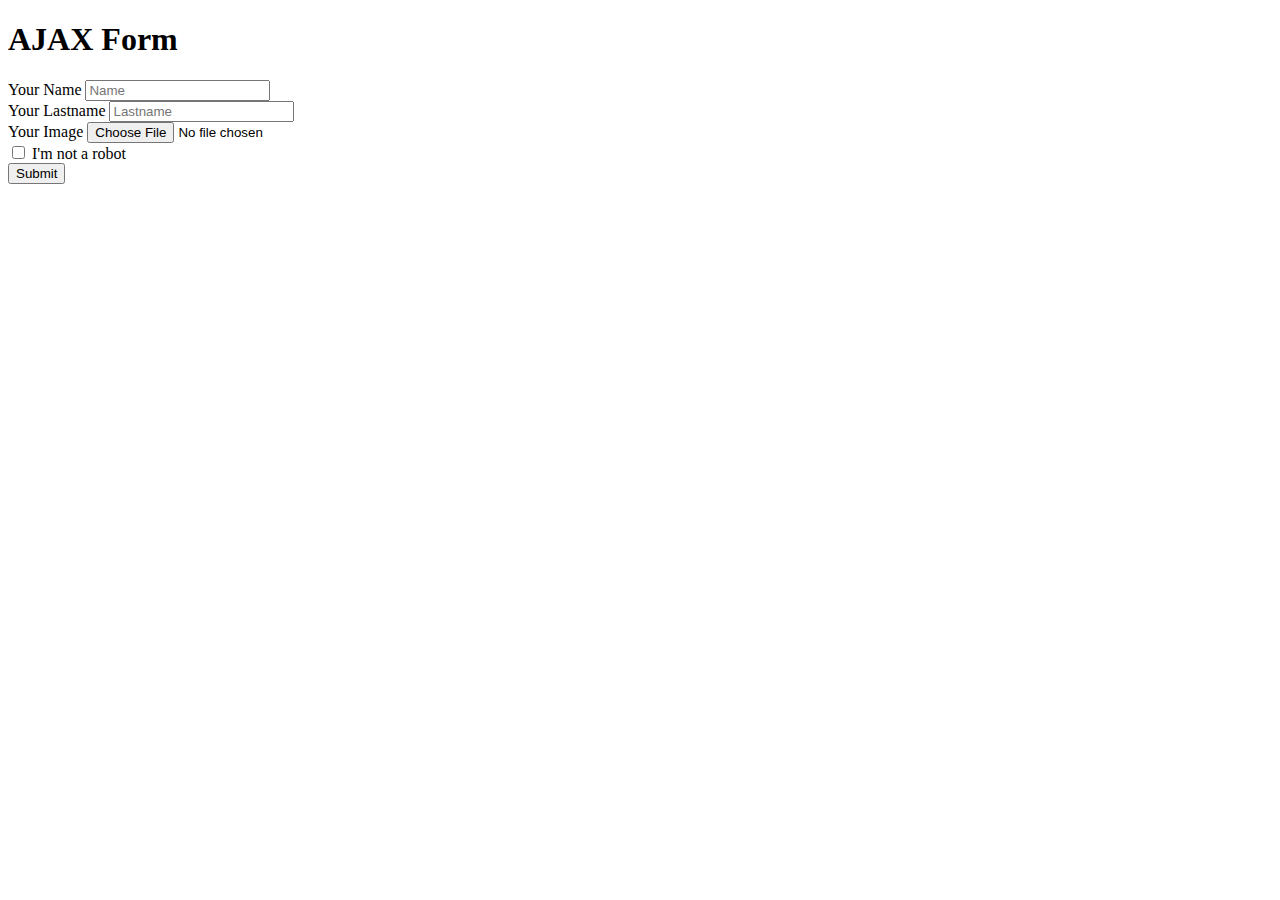
<file: ajax form/index.html>
<!DOCTYPE html>
<html lang="en">
<head>
  <meta charset="UTF-8">
  <title>jQuery Webinar 01</title>
  <link rel="stylesheet" href="https://maxcdn.bootstrapcdn.com/bootstrap/3.3.6/css/bootstrap.min.css" integrity="sha384-1q8mTJOASx8j1Au+a5WDVnPi2lkFfwwEAa8hDDdjZlpLegxhjVME1fgjWPGmkzs7" crossorigin="anonymous">
</head>
<body>
  <div class="container">
    <div class="row">
      <div class="col-xs-12">
        <h1>AJAX Form</h1>
      </div>
    </div>
    <div class="row">
      <div class="col-xs-12">
        <div class="progress" style="display: none;">
          <div class="progress-bar" role="progressbar" aria-valuenow="60" aria-valuemin="0" aria-valuemax="100" style="width: 0%;">
          </div>
        </div>
      </div>
      <div class="col-xs-12">
        <form name="loftschool" enctype="multipart/form-data">
          <div class="form-group">
            <label for="name">Your Name</label>
            <input type="text" class="form-control" placeholder="Name" id="name" name="name">
          </div>
          <div class="form-group">
            <label for="lastname">Your Lastname</label>
            <input type="text" class="form-control" id="lastname" placeholder="Lastname" name="lastname">
          </div>
          <div class="form-group">
            <label for="files">Your Image</label>
            <input type="file" class="form-control" id="files" name="files">
          </div>
          <div class="checkbox">
            <label>
              <input type="checkbox" name="robot"> I'm not a robot
            </label>
          </div>
          <button type="submit" class="btn btn-default">Submit</button>
        </form>
      </div>
    </div>
  </div>
  <script src="https://code.jquery.com/jquery-2.2.4.min.js"></script>
  <script src="main.js"></script>
</body>
</html>
</file>
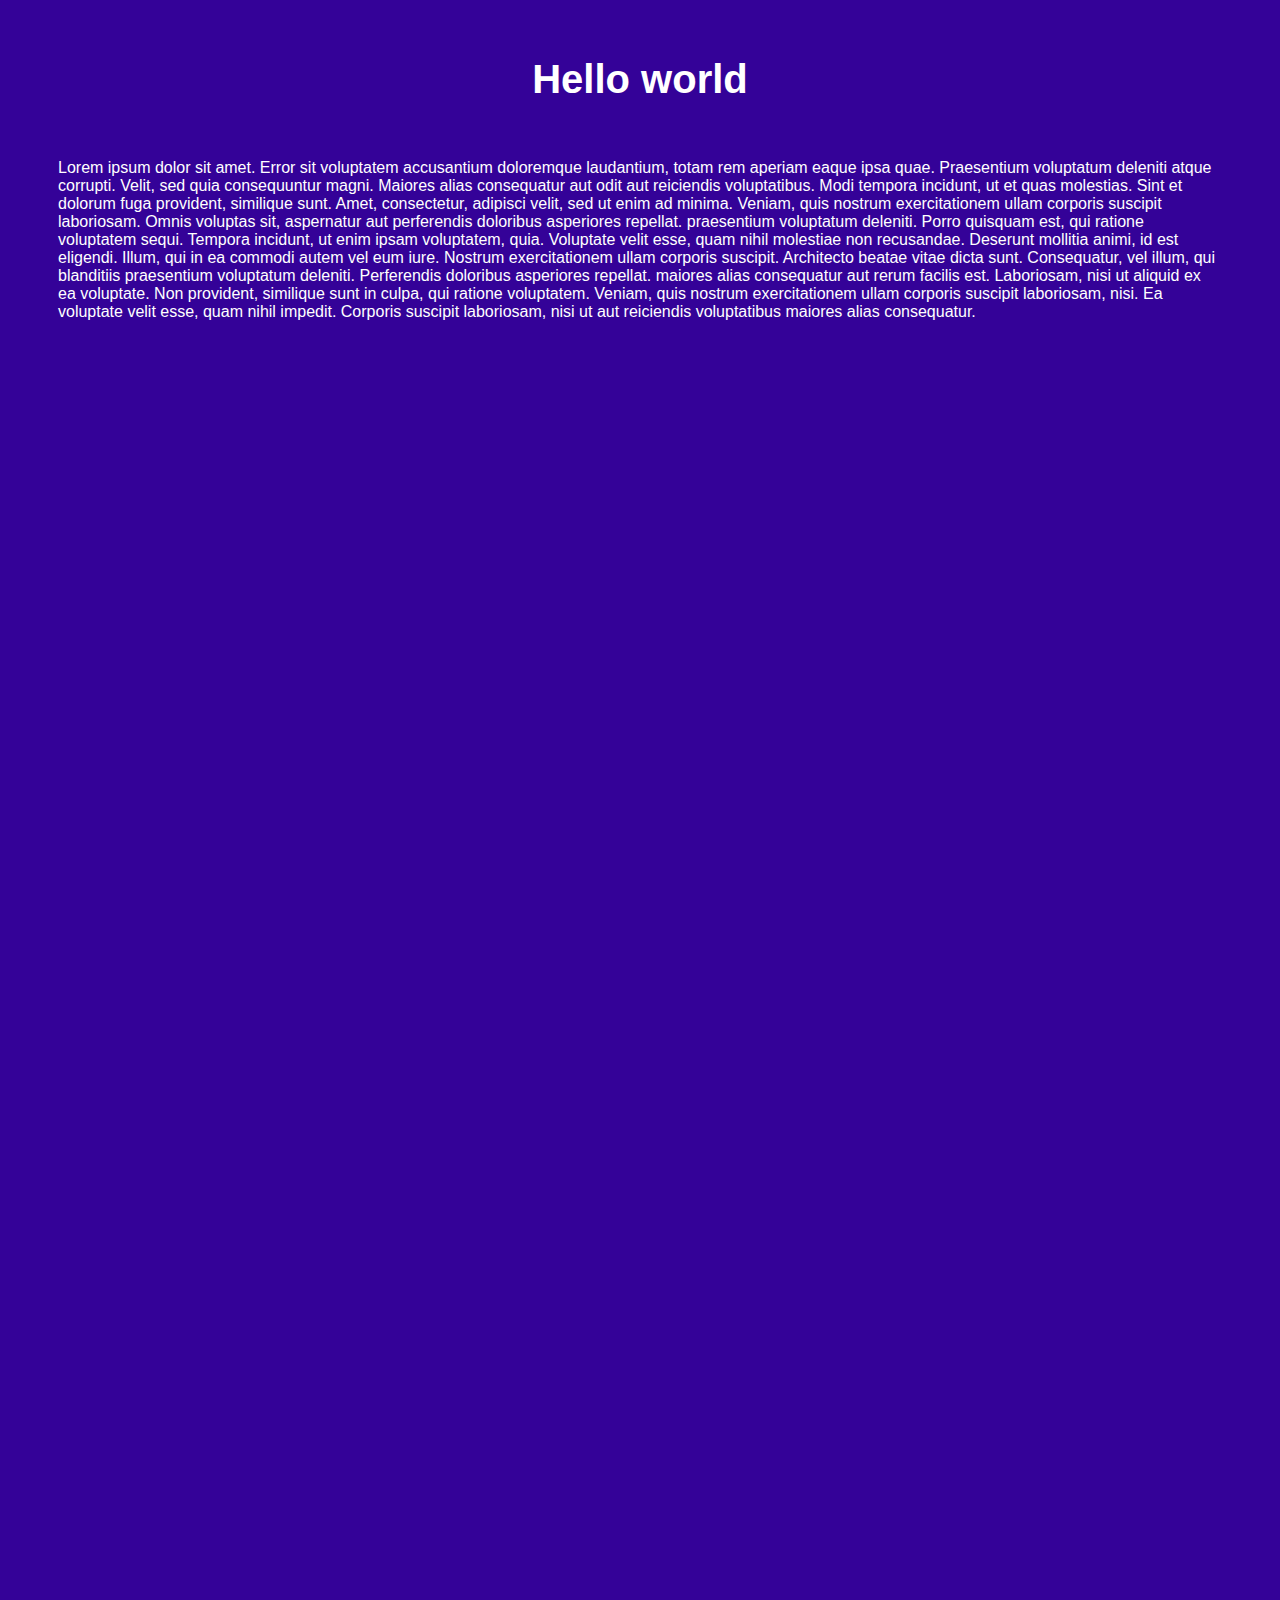
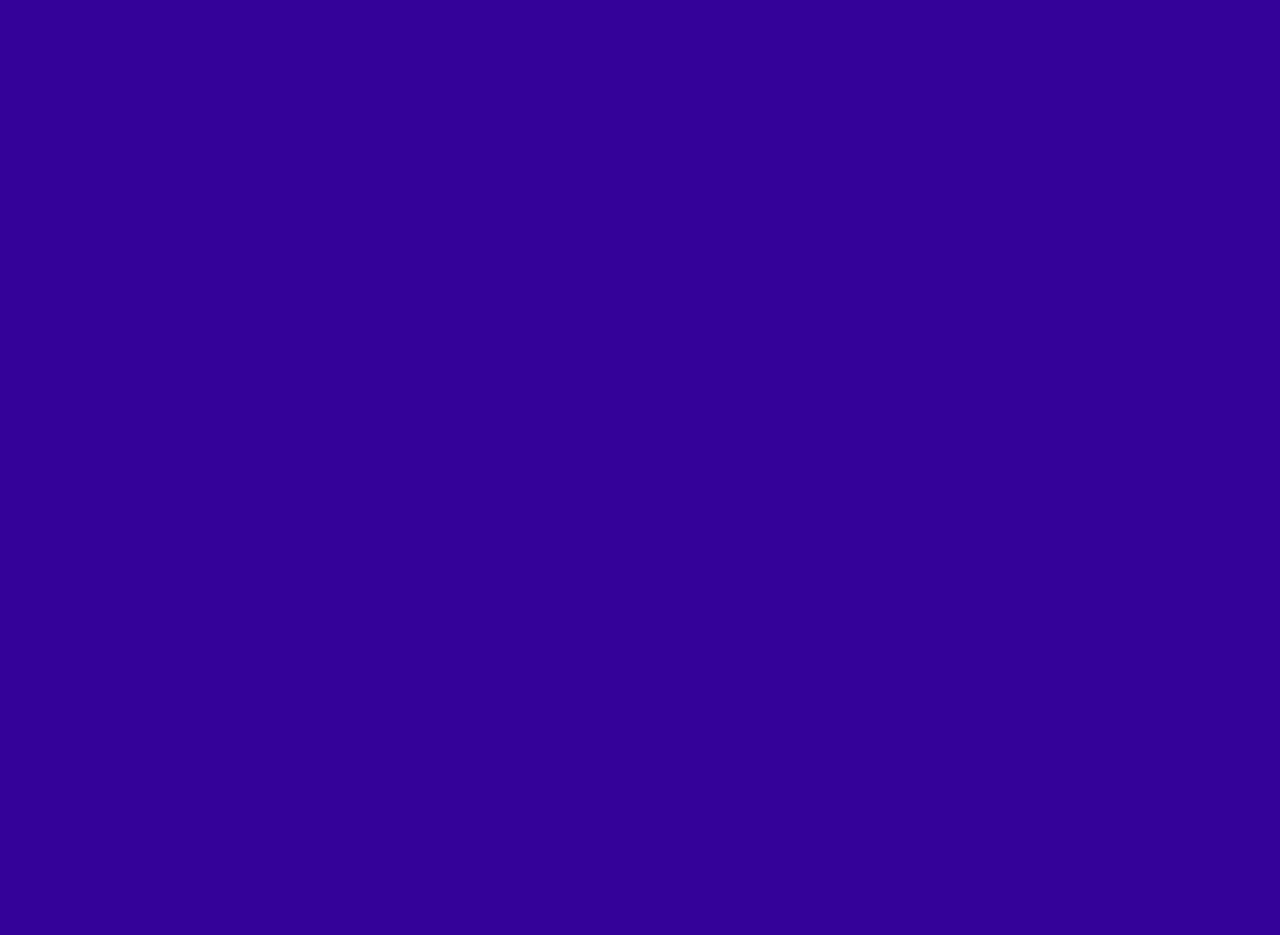
<file: back to top/index.html>
<!DOCTYPE html>
<html lang="en">
<head>
    <meta charset="UTF-8">
    <title>back to top</title>
    <link rel="stylesheet" href="style.css">
</head>
<body>


<button class="btn-top" title="Go to top"> Наверх </button>
<h1>Hello world</h1>
<p>Lorem ipsum dolor sit amet. Error sit voluptatem accusantium doloremque laudantium, totam rem aperiam eaque ipsa quae. Praesentium voluptatum deleniti atque corrupti. Velit, sed quia consequuntur magni. Maiores alias consequatur aut odit aut reiciendis voluptatibus. Modi tempora incidunt, ut et quas molestias. Sint et dolorum fuga provident, similique sunt. Amet, consectetur, adipisci velit, sed ut enim ad minima. Veniam, quis nostrum exercitationem ullam corporis suscipit laboriosam.

    Omnis voluptas sit, aspernatur aut perferendis doloribus asperiores repellat. praesentium voluptatum deleniti. Porro quisquam est, qui ratione voluptatem sequi. Tempora incidunt, ut enim ipsam voluptatem, quia. Voluptate velit esse, quam nihil molestiae non recusandae. Deserunt mollitia animi, id est eligendi. Illum, qui in ea commodi autem vel eum iure. Nostrum exercitationem ullam corporis suscipit. Architecto beatae vitae dicta sunt.

    Consequatur, vel illum, qui blanditiis praesentium voluptatum deleniti. Perferendis doloribus asperiores repellat. maiores alias consequatur aut rerum facilis est. Laboriosam, nisi ut aliquid ex ea voluptate. Non provident, similique sunt in culpa, qui ratione voluptatem. Veniam, quis nostrum exercitationem ullam corporis suscipit laboriosam, nisi. Ea voluptate velit esse, quam nihil impedit. Corporis suscipit laboriosam, nisi ut aut reiciendis voluptatibus maiores alias consequatur.</p>

<script src="https://cdnjs.cloudflare.com/ajax/libs/jquery/3.2.1/jquery.min.js"></script>
<script src="script.js"></script>
</body>
</html>
</file>
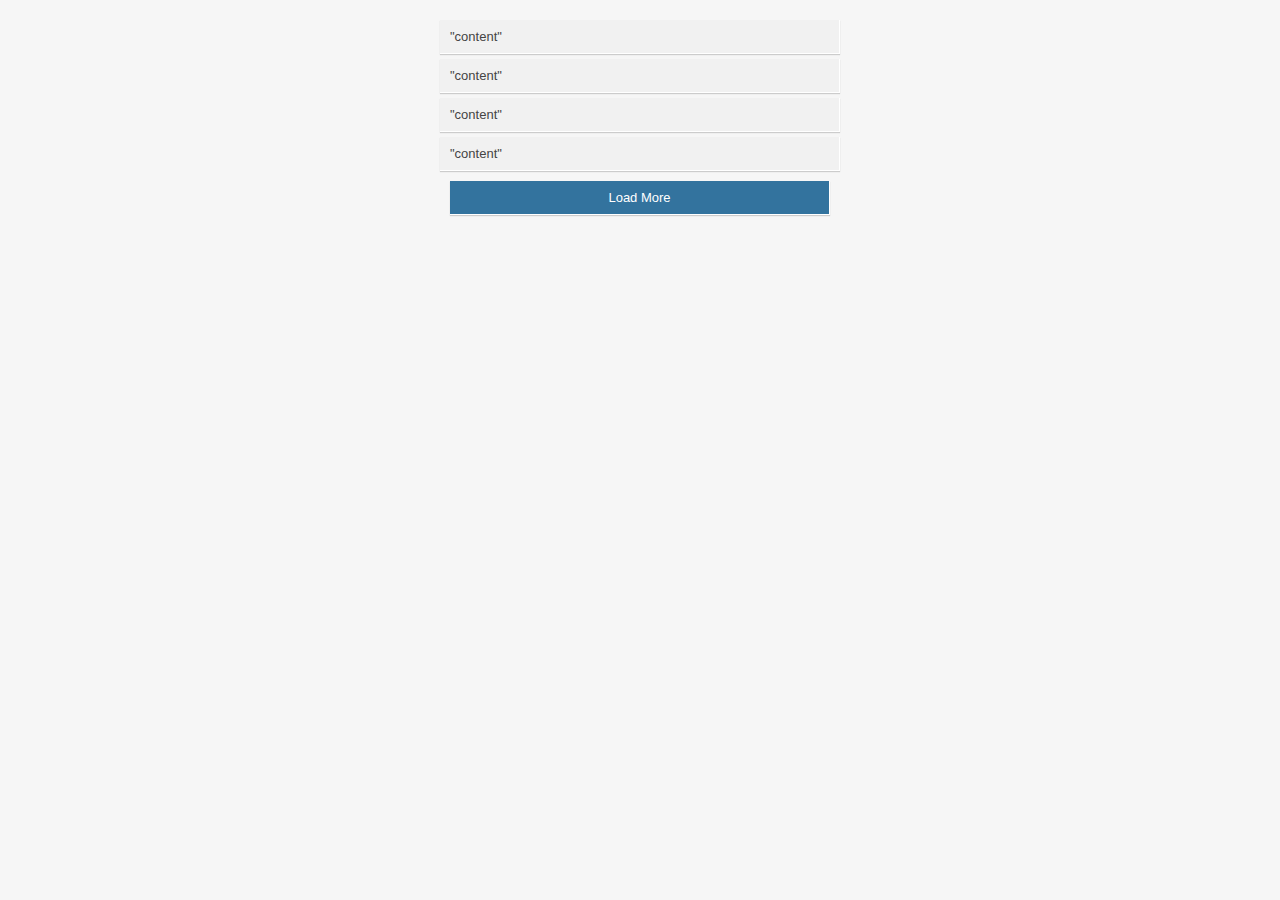
<file: lazy load/index.html>
<!DOCTYPE html>
<html lang="en">
<head>
    <meta charset="UTF-8">
    <title>lazy load</title>
    <link rel="stylesheet" href="style.css">
</head>
<body>


<div>"content"</div>
<div>"content"</div>
<div>"content"</div>
<div>"content"</div>
<div>"content"</div>
<div>"content"</div>
<div>"content"</div>
<div>"content"</div>
<div>"content"</div>
<div>"content"</div>
<div>"content"</div>
<div>"content"</div>
<div>"content"</div>
<div>"content"</div>
<div>"content"</div>
<div>"content"</div>
<div>"content"</div>
<div>"content"</div>
<div>"content"</div>
<div>"content"</div>

<a href="" id="loadMore">Load More</a>








<script src="https://cdnjs.cloudflare.com/ajax/libs/jquery/3.2.1/jquery.min.js"></script>
<script src="script.js"></script>
</body>
</html>
</file>
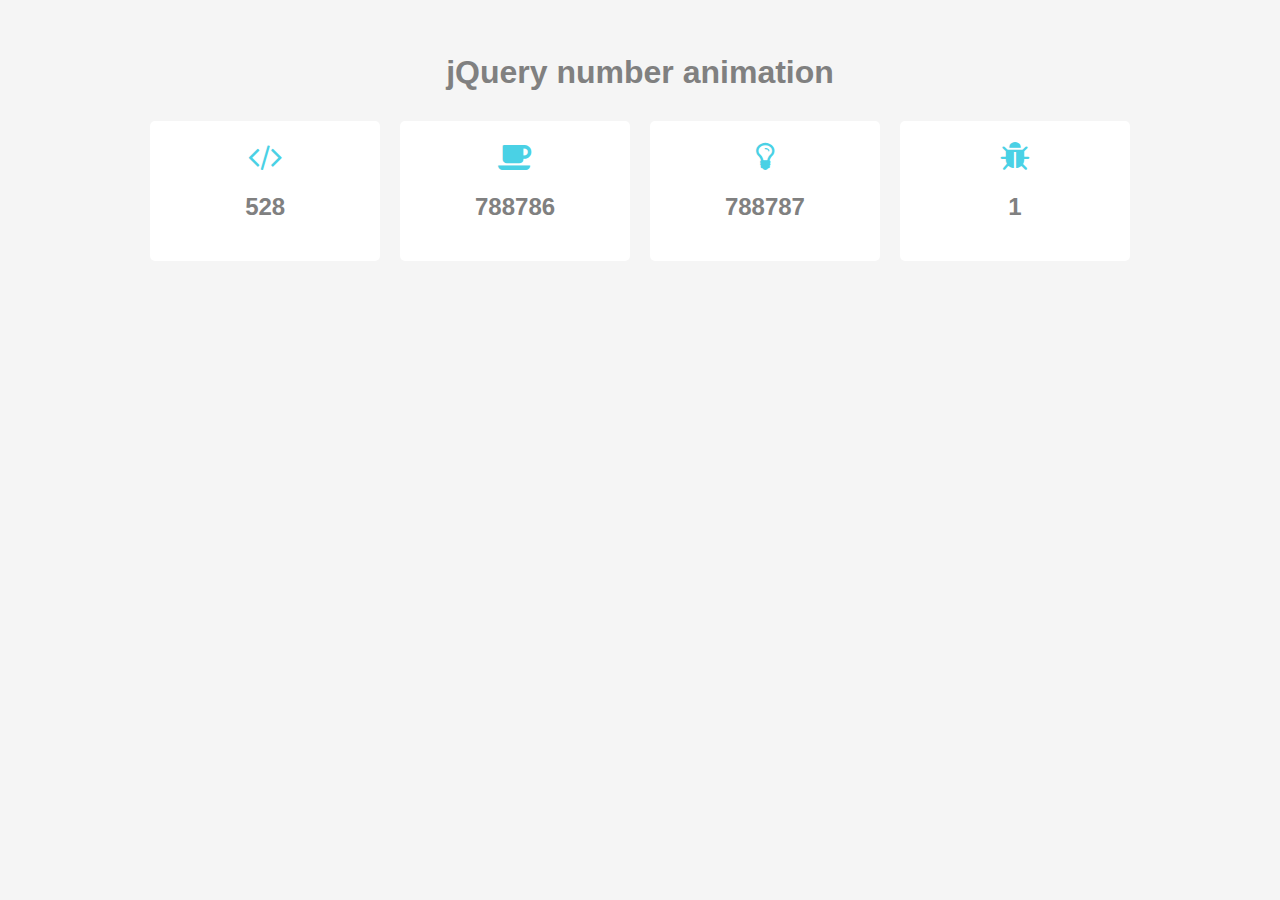
<file: nuber animation/index.html>
<!DOCTYPE html>
<html lang="en">
<head>
    <meta charset="UTF-8">
    <title>numanimati</title>
    <link rel="stylesheet" href="style.css">
    <link rel="stylesheet" href="https://netdna.bootstrapcdn.com/font-awesome/4.0.3/css/font-awesome.min.css">

</head>
<body>

<h1>jQuery number animation</h1>
<div class="wrapper">
    <div class="counter col-fourth">
        <i class="fa fa-code fa-2x"></i>
        <h2 class="count">666</h2>
        <p class="count-text"></p>
    </div>
    <div class="counter col-fourth">
        <i class="fa fa-coffee fa-2x"></i>
        <h2 class="count">999999</h2>
        <p class="count-text"></p>
    </div>
    <div class="counter col-fourth">
        <i class="fa fa-lightbulb-o fa-2x"></i>
        <h2 class="count">1000000</h2>
        <p class="count-text"></p>
    </div>
    <div class="counter col-fourth end">
        <i class="fa fa-bug fa-2x"></i>
        <h2 class="count">1</h2>
        <p class="count-text"></p>
    </div>
</div>

<script src="https://cdnjs.cloudflare.com/ajax/libs/jquery/3.2.1/jquery.min.js"></script>
<script src="script.js"></script>
</body>
</html>
</file>
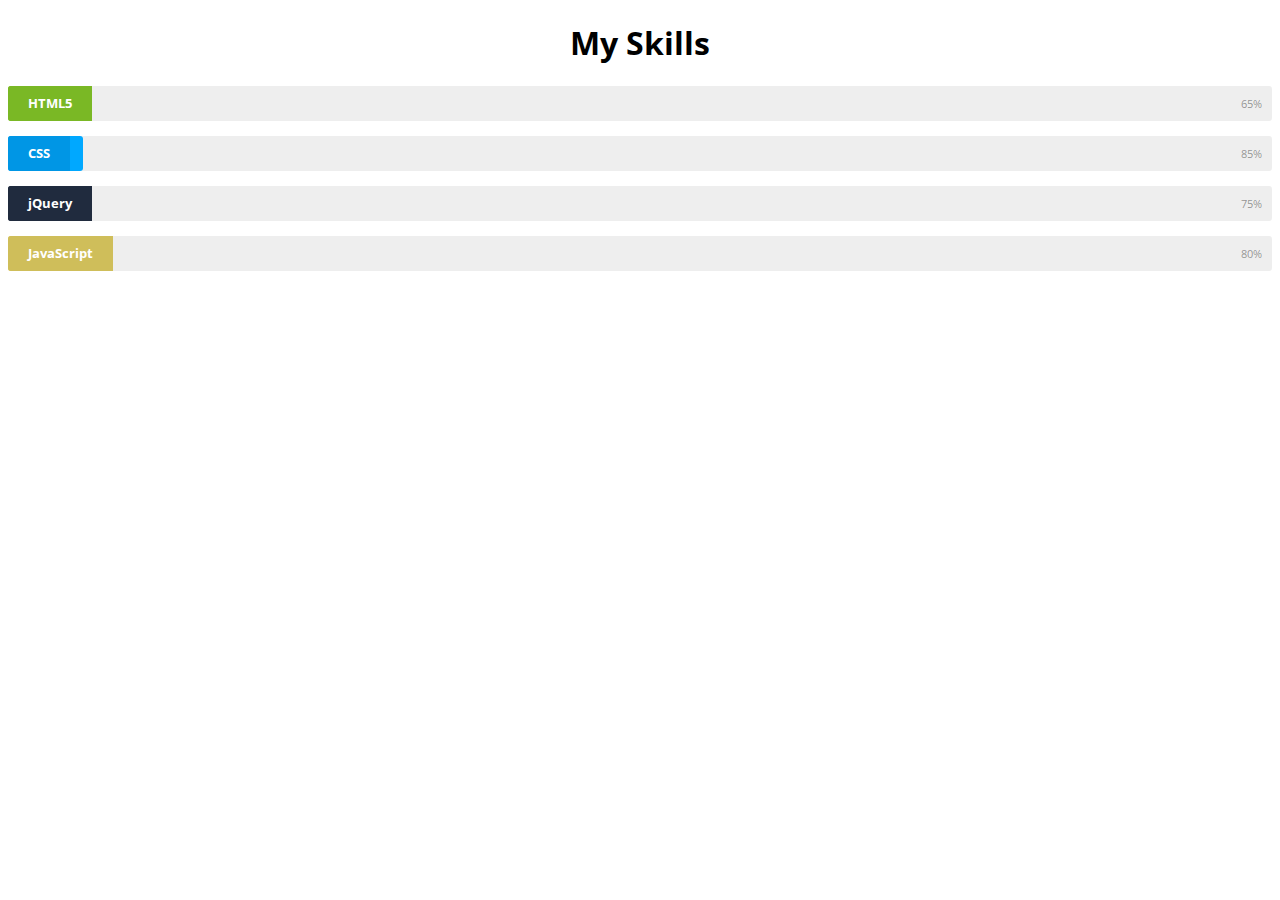
<file: Skill bar/index.html>
<!DOCTYPE html>
<html lang="en">
<head>
    <meta charset="UTF-8">
    <title>Title</title>
    <link rel="stylesheet" href="style.css">
</head>
<body>

    <h1>My Skills</h1>
    <div class="skillbar" data-percent="65%">
        <div class="skillbar-title" style="background: #88cd2a;"><span>HTML5</span></div>
        <div class="skillbar-bar" style="background: #88cd2a;"></div>
        <div class="skillbar-bar-percent">65%</div>
    </div>
<div class="skillbar" data-percent="85%">
    <div class="skillbar-title" style="background: #00a8ff;"><span>CSS</span></div>
    <div class="skillbar-bar" style="background: #00a8ff;"></div>
    <div class="skillbar-bar-percent">85%</div>
</div>
<div class="skillbar" data-percent="75%">
    <div class="skillbar-title" style="background: #243046;"><span>jQuery</span></div>
    <div class="skillbar-bar" style="background:#243046;"></div>
    <div class="skillbar-bar-percent">75%</div>
</div>
<div class="skillbar" data-percent="80%">
    <div class="skillbar-title" style="background: #e7d465;"><span>JavaScript</span></div>
    <div class="skillbar-bar" style="background: #e7d465;"></div>
    <div class="skillbar-bar-percent">80%</div>
</div>



    <script src="https://cdnjs.cloudflare.com/ajax/libs/jquery/3.2.1/jquery.min.js"></script>
    <script src="script.js"></script>
</body>
</html>
</file>
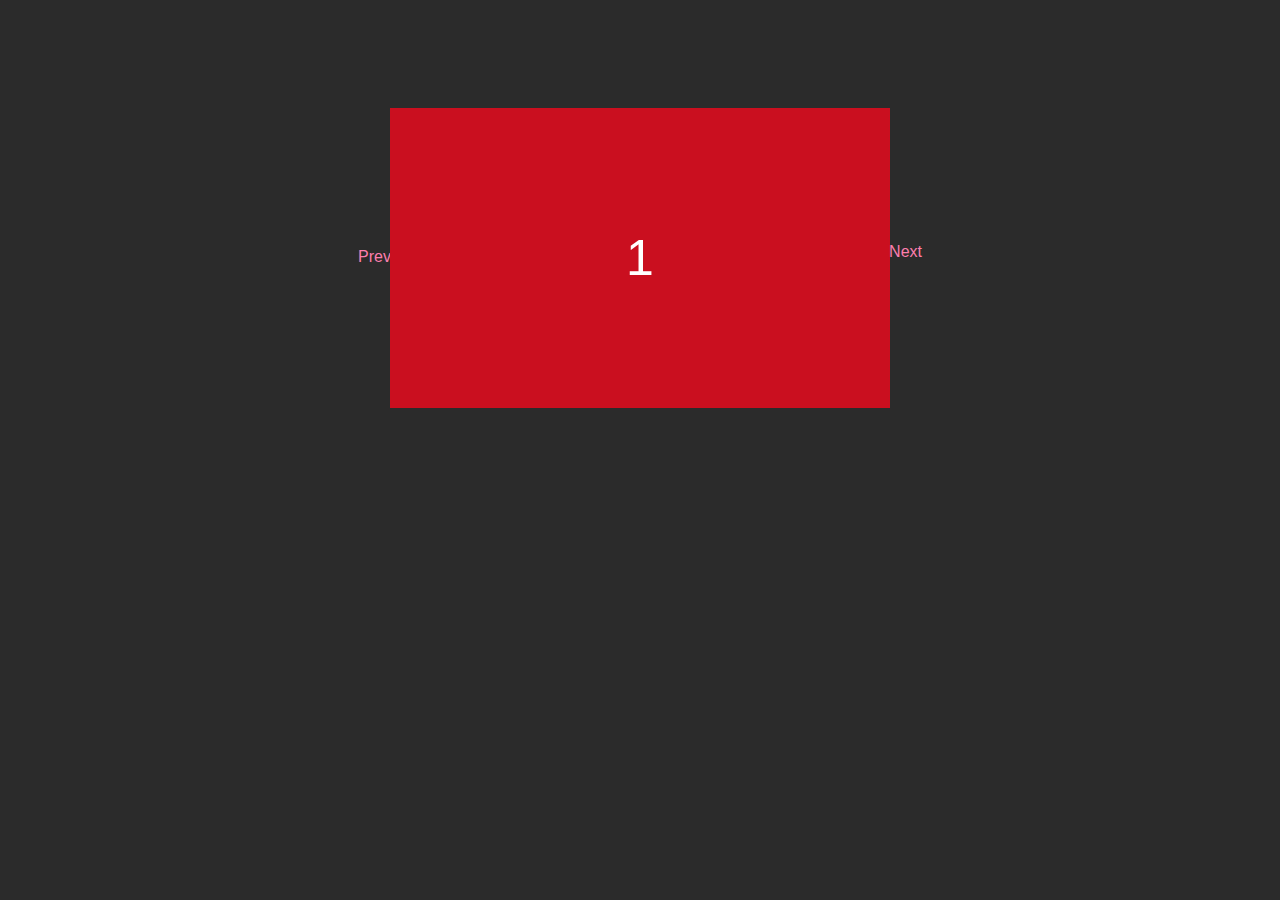
<file: slider/index.html>
<!DOCTYPE html>
<html lang="en">
<head>
    <meta charset="UTF-8">
    <title>slider</title>
    <link rel="stylesheet" href="style.css">
</head>
<body>


<div class="prev n"><a href="#"> Prev </a></div>
<div class="slider">
    <div class="img curry">1</div>
    <div class="img">2</div>
    <div class="img">3</div>
    <div class="img">4</div>
    <div class="img">5</div>
</div>
<div class="next n"><a href="#"> Next </a></div>



<script src="https://cdnjs.cloudflare.com/ajax/libs/jquery/3.2.1/jquery.min.js"></script>
<script src="script.js"></script>
</body>
</html>
</file>
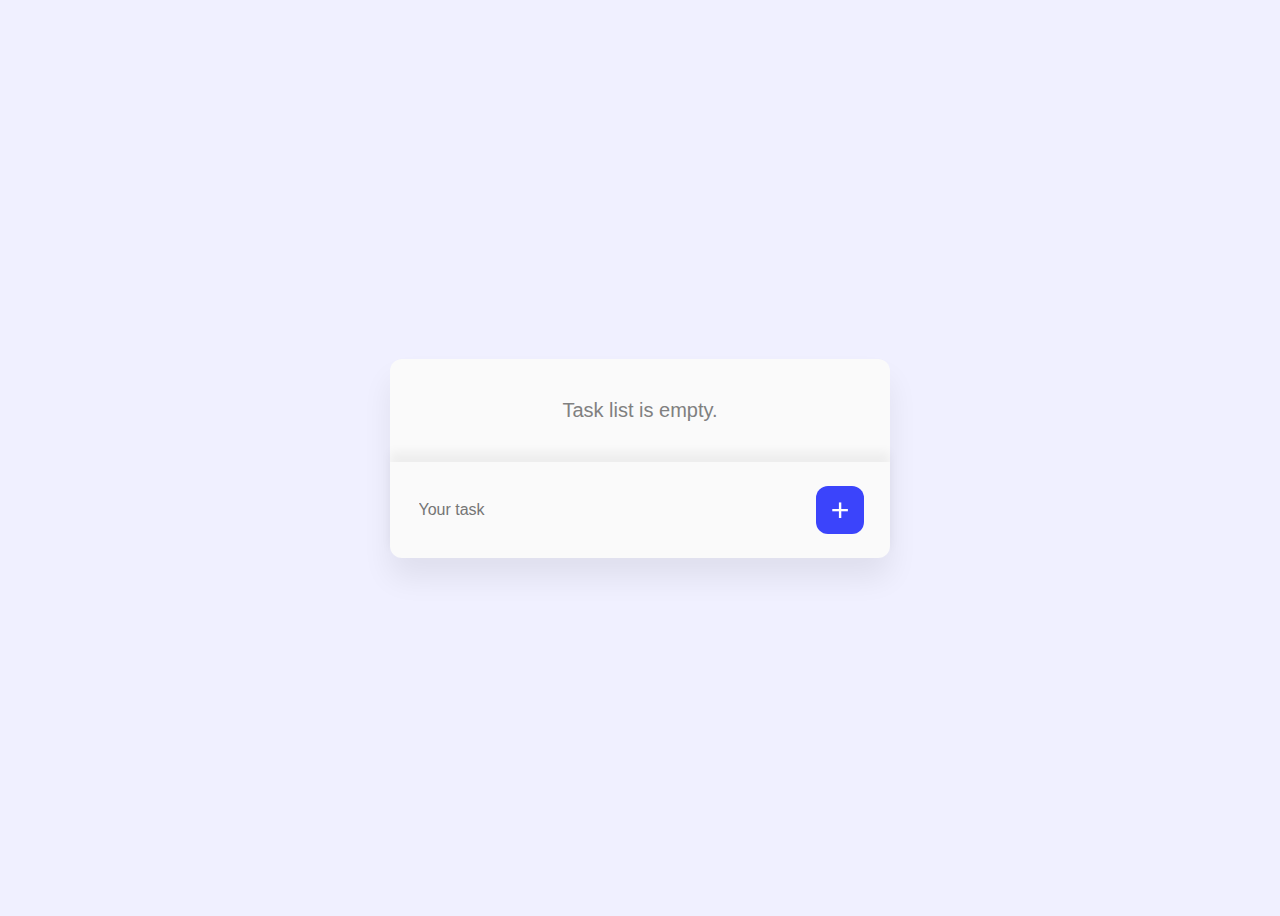
<file: to do list/index.html>
<!DOCTYPE html>
<html lang="en">
<head>
    <meta charset="UTF-8">
    <title>Title</title>
    <link rel="stylesheet" href="style.css">
</head>
<body>
    <div id="container">
        <div id="tasks">
            <div id="notification">Task list is empty.</div>
            <ul id="tasksList">

            </ul>
        </div>
        <div id="footer">
            <input type="text" id="taskInput" placeholder="Your task">
            <button id="taskAdd">+</button>
        </div>
    </div>



    <script src="https://cdnjs.cloudflare.com/ajax/libs/jquery/3.2.1/jquery.min.js"></script>
    <script src="script.js"></script>
</body>
</html>
</file>
<file: back to top/style.css>
body {
    background-color: #340298;
    height: 2500px;
    font-family: Arial, "Helvetica Neue", Helvetica, sans-serif;
    color: #fff;
    padding: 0 50px;
}
h1{
    padding: 30px;
    font-size: 40px;
    text-align: center;
}
.btn-top{
    display: none;
    position: fixed;
    bottom: 20px;
    right: 40px;
    z-index: 99;
    border: none;
    outline: none;
    background-color: #68006c;
    color: #fff;
    cursor: pointer;
    padding: 15px 40px;
    border-radius: 10px;
}
.btn-top:hover{
    background-color: #a700ab;
}
</file>
<file: lazy load/style.css>
body{
    background: #f6f6f6;
    width: 400px;
    margin: 20px auto;
    font: normal 13px/100% sans-serif;
    color:#444;
}
div{
    display: none;
    padding: 10px;
    border-width:0 1px 1px 0;
    border-style: solid;
    border-color: #fff;
    box-shadow: 0 1px 1px #ccc;
    margin-bottom: 5px;
    background-color: #f1f1f1;
}

a, a:visited{
    color: #33739E9E;
    text-decoration: none;
    display: block;
    margin: 10px;
}

#loadMore{
    padding: 10px;
    text-align: center;
    background-color: #33739E;
    color: #fff;
    border-width: 0 1px 1px 0;
    border-style: solid;
    border-color: #fff;
    box-shadow: 0 1px 1px #ccc;
    transition: all 600ms ease-in-out;
}

#loadMore:hover{
    background-color: #fff;
    color: #33739E;
}
</file>
<file: nuber animation/style.css>
body{
    font-family: Arial;
    padding: 25px;
    background-color: #f5f5f5;
    color:#808080;
    text-align: center;
}
.col-fourth{
    width: 23.5%;
}
.col-fourth{
    position: relative;
    display: inline-block;
    float: left;
    margin-right: 2%;
    margin-bottom: 20px;
}
.end{
    margin-right: 0 !important;
}
.wrapper{
    width: 980px;
    margin: 30px auto;
    position: relative;
}
.counter{
    background: #fff;
    padding: 20px 0;
    border-radius: 5px;
}

.count-text{
    font-size: 13px;
    font-weight:normal;
    margin-top:10px;
    margin-bottom: 0;
    text-align: center;
}
.fa-2x{
    margin: 0 auto;
    float: none;
    display: table;
    color: #4ad1e5;
}
</file>
<file: Skill bar/style.css>
@import url(https://fonts.googleapis.com/css?family=Open+Sans);
body{
    font-family: 'Open Sans', 'sans-serif';
    text-align: center;
}
.skillbar{
    display: block;
    position: relative;
    margin-bottom: 15px;
    width:100%;
    background: #eee;
    height: 35px;
    border-radius: 3px;
    transition: 0.4s linear;
    transition-property: width, background-color;
}
.skillbar-title{
    display: block;
    position: absolute;
    top: 0;
    left: 0;
    font-weight: bold;
    font-size: 13px;
    color: #fff;
    background: #6adcfa;
    border-top-left-radius: 3px;
    border-bottom-left-radius: 3px;
}
.skillbar-title span{
    display: block;
    background: rgba(0,0,0,0.1);
    padding: 0 20px;
    height: 35px;
    line-height: 35px;
    border-top-left-radius: 3px;
    border-bottom-left-radius: 3px;
}
.skillbar-bar{
    display: block;
    height: 35px;
    width: 0;
    background: #6adcfa;
    border-radius: 3px;
}
.skillbar-bar-percent{
    position: absolute;
    right: 10px;
    top: 0;
    font-size: 11px;
    height: 35px;
    line-height: 35px;
    color:#444;
    color: rgba(0,0,0,0.4);
}
</file>
<file: slider/style.css>
body {
    background: #2b2b2b;
    display: flex;
    font-family: Arial;
}

.slider {
    width: 500px;
    height: 300px;
    margin: 100px auto;
    position: relative;
    top: 0;
    left: 0;
    right: 0;
}

.img {
    text-align: center;
    line-height: 300px;
    position: absolute;
    font-size: 50px;
    color: #fff;
    display: none;
}

.img.curry {
    display: block;
}

.img:first-child {
    width: 500px;
    background: #CA0F1F;
}

.img:nth-child(2) {
    width: 500px;
    background: #0ADD75;
}

.img:nth-child(3) {
    width: 500px;
    background: #0AB6DD;
}

.img:nth-child(4) {
    width: 500px;
    background: #FD7EDF;
}

.img:nth-child(5) {
    width: 500px;
    background: #BFBFBF;
}

.n {
    color: #575757;
}

a {
    text-decoration: none;
    color: #FD7EAD;
}

a:hover {
    color: #0AB6DD;
}

.prev {
    position: relative;
    top: 240px;
    left: 350px;
}
.next {
    position: relative;
    top: 235px;
    right: 350px;
}
</file>
<file: to do list/style.css>
body {
    display: flex;
    align-items: center;
    justify-content: center;
    height: 100vh;
    background-color: #f0f0ff;
    font-family: Arial;
}

#container {
    display: flex;
    flex-direction: column;
    align-items: stretch;
    width: 500px;
    background-color: #fafafa;
    padding: 0px;
    box-shadow: 0 20px 30px 0 rgba(1, 1, 1, 0.07);
    margin: 6rem 0;
    border-radius: 0.75rem;
}

#footer {
    display: flex;
    justify-content: center;
    width: 100%;
    box-sizing: border-box;
    padding: 1.5rem;
    align-self: flex-start;
    text-transform: uppercase;
    box-shadow: 0 -10px 10px 0 rgba(1, 1, 1, 0.05);
}
#footer #taskAdd {
    transition: all 0.3s ease-in-out;
    width: 3rem;
    height: 3rem;
    background: #3b44fb;
    color: white;
    text-align: center;
    font-size: 2rem;
    font-weight: 300;
    border-radius: 0.75rem;
    border: 0;
    outline: 0;
    will-change: transform;
}
#footer #taskAdd:hover {
    background: #050fe5;
    transform: scale(0.95);
}
#footer #taskAdd:active {
    transform: scale(0.9);
}
#footer input#taskInput {
    box-sizing: border-box;
    font-family: "Poppins", sans-serif;
    font-size: 1rem;
    background: transparent;
    width: calc(100% - 3rem - 5px);
    border: none;
}
#footer input#taskInput:focus {
    outline: 0;
    border-color: white;
    color: #0d0d0d;
}

#tasks {
    padding: 1.5rem 2rem;
}
#tasks #tasksList {
    list-style-type: none;
    padding-left: 0;
}
#tasks #tasksList li {
    transition: all 0.3s ease-in-out;
    box-shadow: 0 20px 30px 0 rgba(1, 1, 1, 0.07);
    border-radius: 0.75rem;
    color: #0d0d0d;
    padding: 1.25rem;
    font-size: 1rem;
    font-weight: 600;
    letter-spacing: .03rem;
    animation: fadeIn .5s linear;
    background-color: #fff;
    margin-bottom: 5px;
    position: relative;
    border-right: 0px solid lightgray;
    letter-spacing: -.015rem;
    will-change: transform;
}
#tasks #tasksList li:hover {
    border-right: 55px solid red;
    transition: all 0.3s ease-in-out;
    transform: scale(1.05);
    z-index: 20;
    box-shadow: 0 20px 30px 0 rgba(1, 1, 1, 0.2);
}
#tasks #tasksList li:hover .delete {
    right: -37px;
    color: white;
}
#tasks #tasksList li .delete {
    transition: all 0.30s ease-in-out;
    position: absolute;
    color: transparent;
    background: none;
    border: none;
    outline: 0;
    line-height: .85rem;
    font-size: 1rem;
}
#tasks #tasksList li .delete:hover {
    opacity: .75;
}
#tasks #notification {
    padding-top: 1rem;
    text-align: center;
    color: gray;
    font-weight: 500;
    font-size: 1.25rem;
}


@keyframes fadeIn {
    0% {
        opacity: 0;
        margin-top: -50px;
    }
    50% {
        opacity: 0;
    }
    100% {
        opacity: 1;
        margin-top: 0px;
    }
}

@keyframes fadeOut {
    0% {
        opacity: 1;
        margin-top: 0px;
    }
    50% {
        opacity: 0;
    }
    100% {
        opacity: 0;
        margin-top: -50px;
    }
}﻿
</file>
